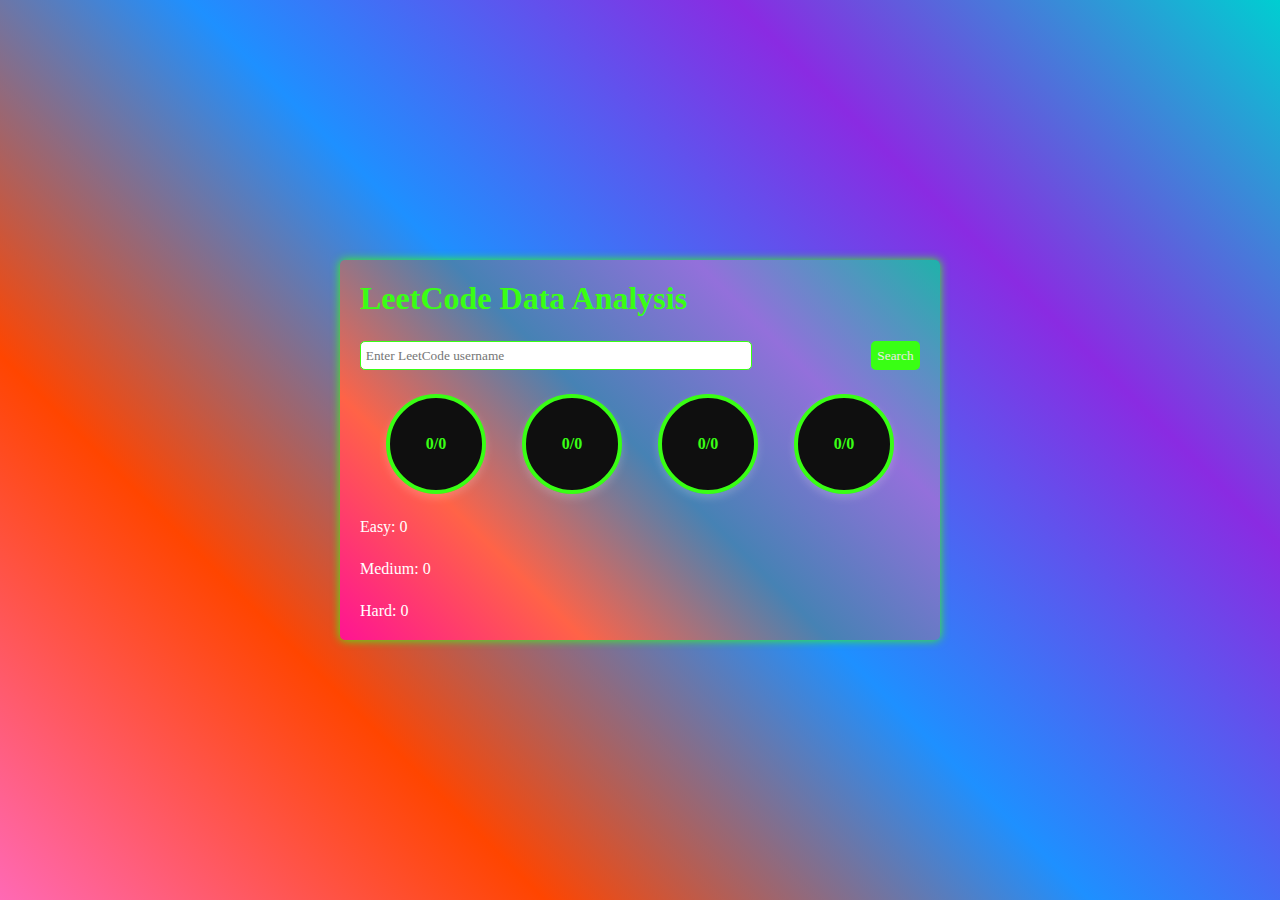
<file: lecture 25/leetstates/index.html>
<!DOCTYPE html>
<html lang="en">
<head>
    <meta charset="UTF-8">
    <meta name="viewport" content="width=device-width, initial-scale=1.0">
    <title>LeetCode Progress Tracker</title>
    <link rel="stylesheet" href="style.css">
</head>
<body>

    <div class="container">
        <h1>LeetCode Data Analysis</h1>
        <div class="user-container">
            <div class="user-input-container">
                <input type="text" id="user-input" placeholder="Enter LeetCode username">
                <button id="search-btn">Search</button>
            </div>
        </div>

        <!-- Progress Circles -->
        <div class="progress">
            <div class="circle" id="total-progress"><span>0/0</span></div>
            <div class="circle" id="easy-progress"><span>0/0</span></div>
            <div class="circle" id="medium-progress"><span>0/0</span></div>
            <div class="circle" id="hard-progress"><span>0/0</span></div>
        </div>

        <!-- Labels -->
        <p id="easy-label">Easy: 0</p>
        <p id="medium-label">Medium: 0</p>
        <p id="hard-label">Hard: 0</p>
    </div>

    <script src="script.js"></script>
</body>
</html>
</file>
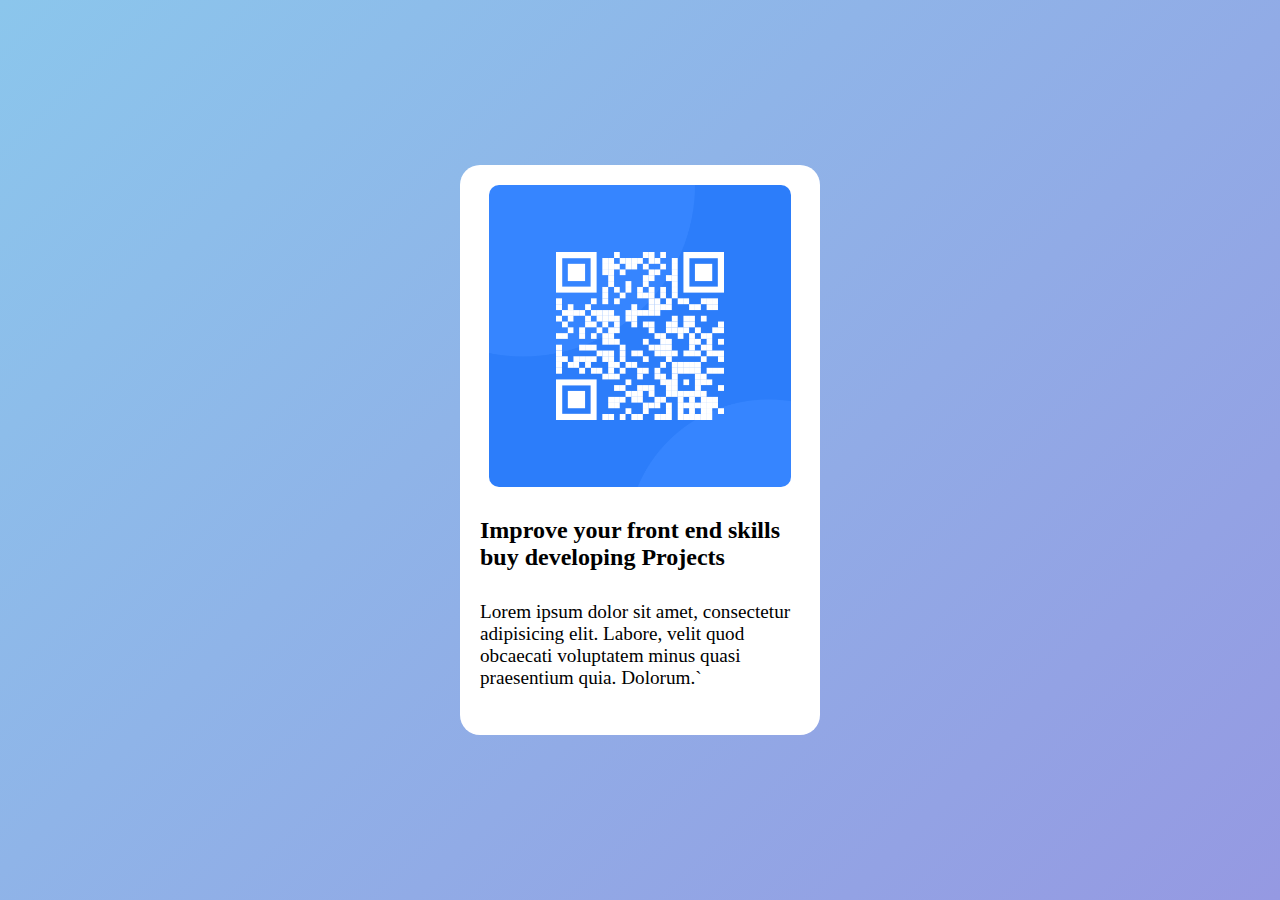
<file: lecture 25/project2/index.html>
<!DOCTYPE html>
<html lang="en">
<head>
    <meta charset="UTF-8">
    <meta http-equiv="X-UA-Compatible" content="IE=edge">
    <meta name="viewport" content="width=device-width, initial-scale=1.0">
    <title>Cards</title>
    <style>
        *{
            margin: 0;
            padding: 0;
            box-sizing: border-box;
        }
        .container{
            width: 100vw;
            height: 100vh;
            /* min-height: 980px; */
            background-color: #8BC6EC;
            background-image: linear-gradient(135deg, #8BC6EC 0%, #9599E2 100%);
            display: flex;
            justify-content: center;
            align-items: center;
        }
        .card{
            width: 360px;
            height: 570px;
            background-color: white;
            border-radius: 20px;

            display: flex;
            flex-direction: column;
            align-items: center;
            gap: 30px;
            padding: 20px;
        }

        .card img{
            height: 57%;
            border-radius: 10px;
        }

        .card h2{
            font-weight: bold;
            font-size: 1.5rem;
        }

        .card p{
            font-size: 1.2em;
        }
    </style>
</head>
<body>
    
    <div class="container">

        <div class="card">
            <img 
                src="qrcode.png"
            />

            <h2>Improve your front end skills buy developing Projects</h2>

            <p>
                Lorem ipsum dolor sit amet, consectetur adipisicing elit. Labore, velit quod obcaecati voluptatem minus quasi praesentium quia. Dolorum.`
            </p>
        </div>

    </div>


</body>
</html>
</file>
<file: lecture 25/leetstates/style.css>
* {
    margin: 0;
    padding: 0;
    box-sizing: border-box;
    font-family: 'Times New Roman', Times, serif;
}

body {
    background: linear-gradient(45deg, #ff69b4, #ff4500, #1e90ff, #8a2be2, #00ced1);
    color: #ffffff;
    height: 100vh;
    display: flex;
    justify-content: center;
    align-items: center;
}

.container {
    display: flex;
    flex-direction: column;
    gap: 1.5rem;
    background: linear-gradient(45deg, #ff1493, #ff6347, #4682b4, #9370db, #20b2aa);
    padding: 20px;
    border-radius: 5px;
    width: 50%;
    max-width: 600px;
    box-shadow: 0 0 10px #39ff14;
}

h1 {
    font-size: 2rem;
    color: #39ff14;
}

.user-container {
    display: flex;
    flex-direction: column;
    gap: 10px;
    justify-content: start;
}

.user-input-container {
    display: flex;
    justify-content: space-between;
}

#user-input {
    width: 70%;
    padding: 0.3rem;
    border-radius: 5px;
    border: 1px solid #39ff14;
    background-color: white;
    color: #39ff14;
}

#search-btn {
    padding: 0.4rem;
    border-radius: 5px;
    background-color: #39ff14;
    color: #efe7e7;
    border: none;
    cursor: pointer;
}

#search-btn:hover {
    background-color: #32cd32;
}

/* Circular Progress */
.circle {
    width: 100px;
    height: 100px;
    border: 4px solid #39ff14;
    background: conic-gradient(#39ff14 var(--progress-degree, 0%), #0f0f0f 0%);
    border-radius: 50%;
    position: relative;
    display: flex;
    justify-content: center;
    align-items: center;
    font-size: 1rem;
    color: #39ff14;
    font-weight: 700;
    box-shadow: 0 4px 8px rgba(253, 246, 246, 0.2);
}

.circle span {
    position: relative;
    z-index: 2;
}

/* Progress container */
.progress {
    display: flex;
    flex-direction: row;
    justify-content: space-evenly;
    flex-wrap: wrap;
    gap: 10px;
}
</file>
